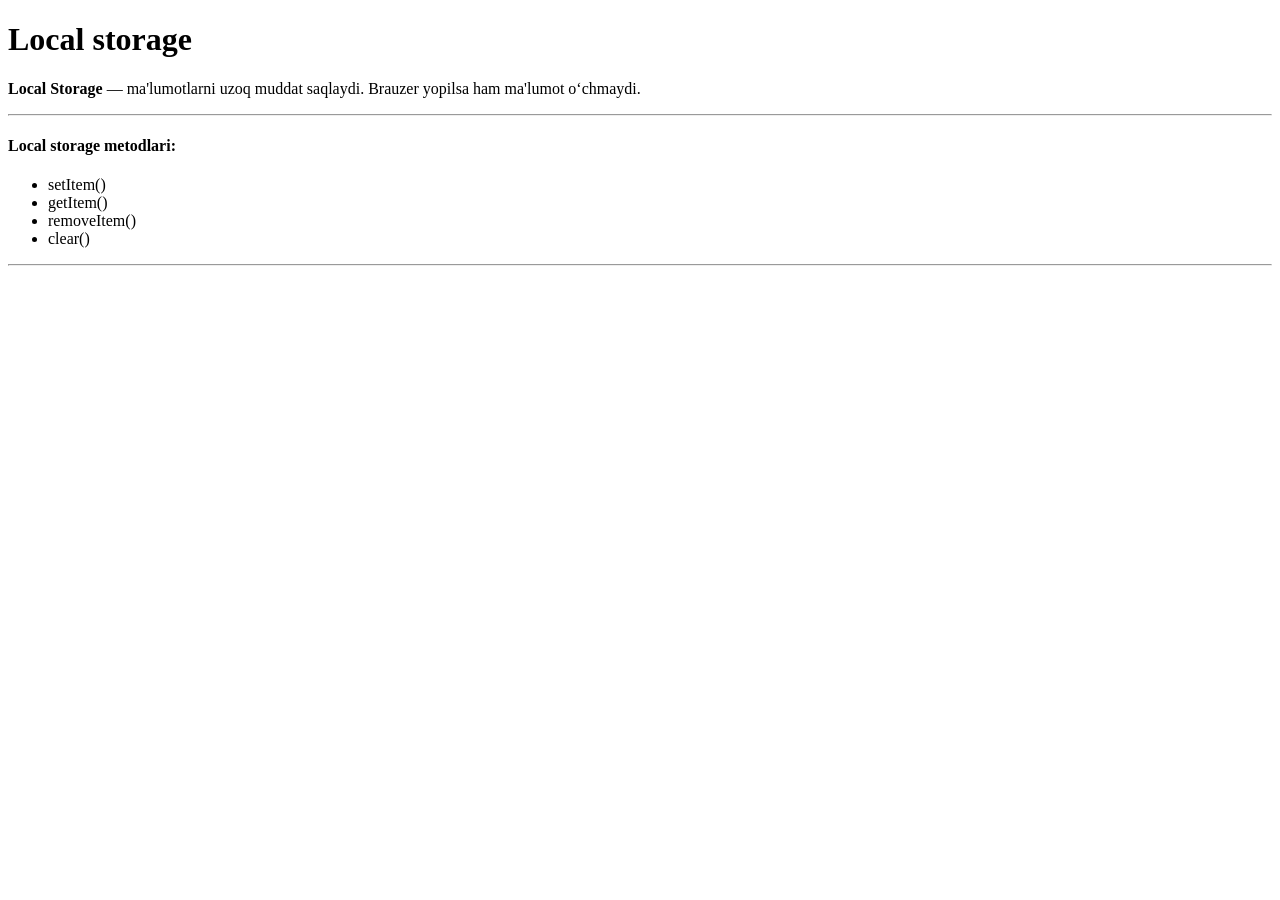
<file: index.html>
<!DOCTYPE html>
<html lang="en">

<head>
 <meta charset="UTF-8">
 <meta name="viewport" content="width=device-width, initial-scale=1.0">
 <title>11-dars</title>
</head>

<body>
 <h1>Local storage </h1>
 <p><b>Local Storage</b> — ma'lumotlarni uzoq muddat saqlaydi. Brauzer yopilsa ham ma'lumot o‘chmaydi.</p>

 <hr>
 <h4>Local storage metodlari:</h4>
 <ul>
  <li>setItem()</li>
  <li>getItem()</li>
  <li>removeItem()</li>
  <li>clear()</li>
 </ul>
 <hr>

 <!-- JS -->
 <script src="./script.js"></script>
</body>

</html>
</file>
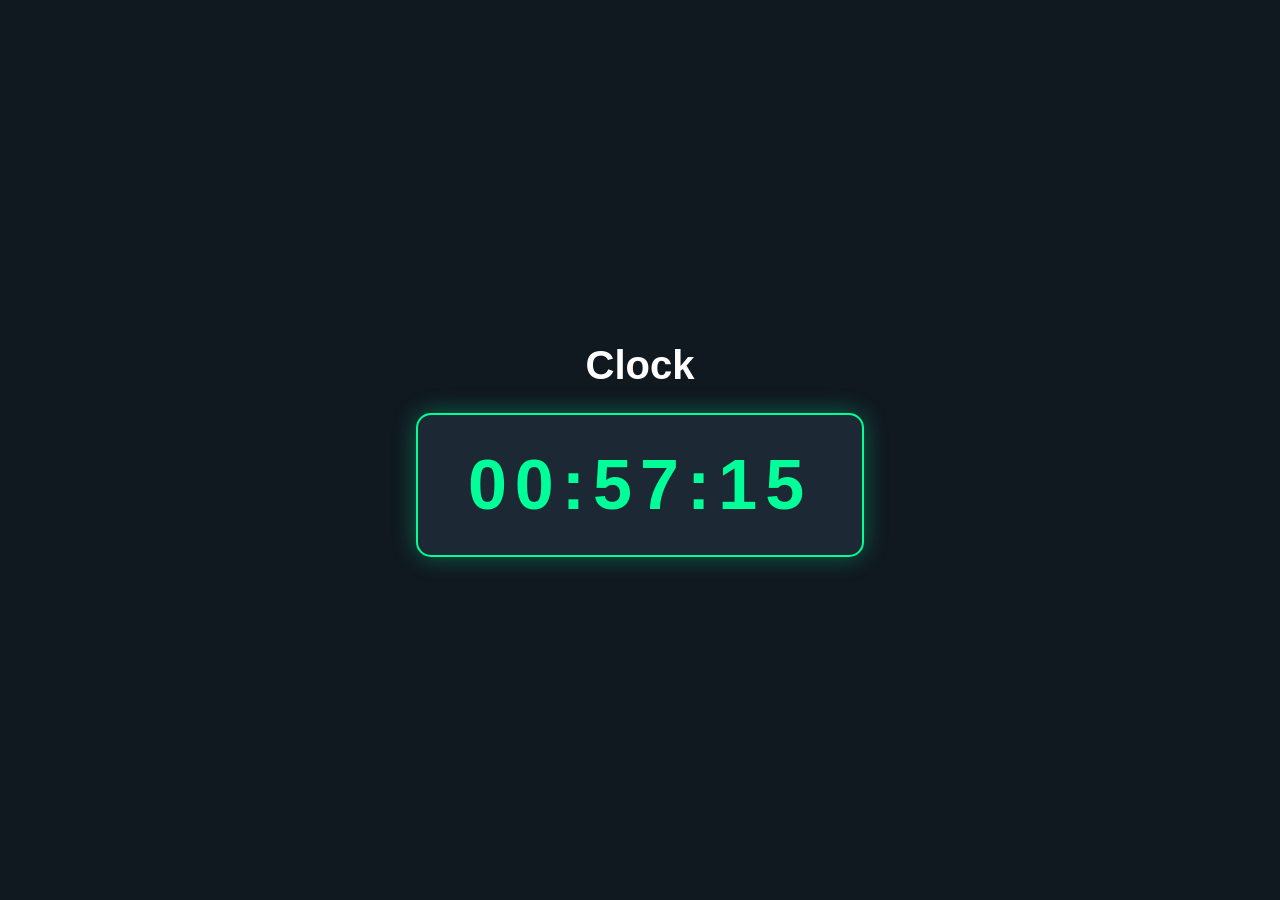
<file: clock/clock.html>
<!DOCTYPE html>
<html lang="en">

<head>
    <meta charset="UTF-8">
    <meta name="viewport" content="width=device-width, initial-scale=1.0">
    <title>clock</title>
    <!-- CSS -->
    <link rel="stylesheet" href="./clock.css">
</head>

<body>
    <h1>Clock</h1>

    <h2 class="time">00:00:00</h2>

    <!-- Js -->
    <script src="./clock.js"></script>
</body>

</html>
</file>
<file: clock/clock.css>
/* General styles */
* {
    margin: 0;
    padding: 0;
    box-sizing: border-box;
}

body {
    min-height: 100vh;
    display: flex;
    justify-content: center;
    align-items: center;
    flex-direction: column;
    background: #101820;
    font-family: Arial, sans-serif;
}

/* Clock title */
h1 {
    color: white;
    font-size: 40px;
    margin-bottom: 25px;
}

/* Clock time */
.time {
    color: #00ff99;
    font-size: 70px;
    letter-spacing: 8px;
    padding: 30px 50px;
    background: #1c2935;
    border: 2px solid #00ff99;
    border-radius: 15px;
    box-shadow: 0 0 25px #00ff9955;
}
</file>
